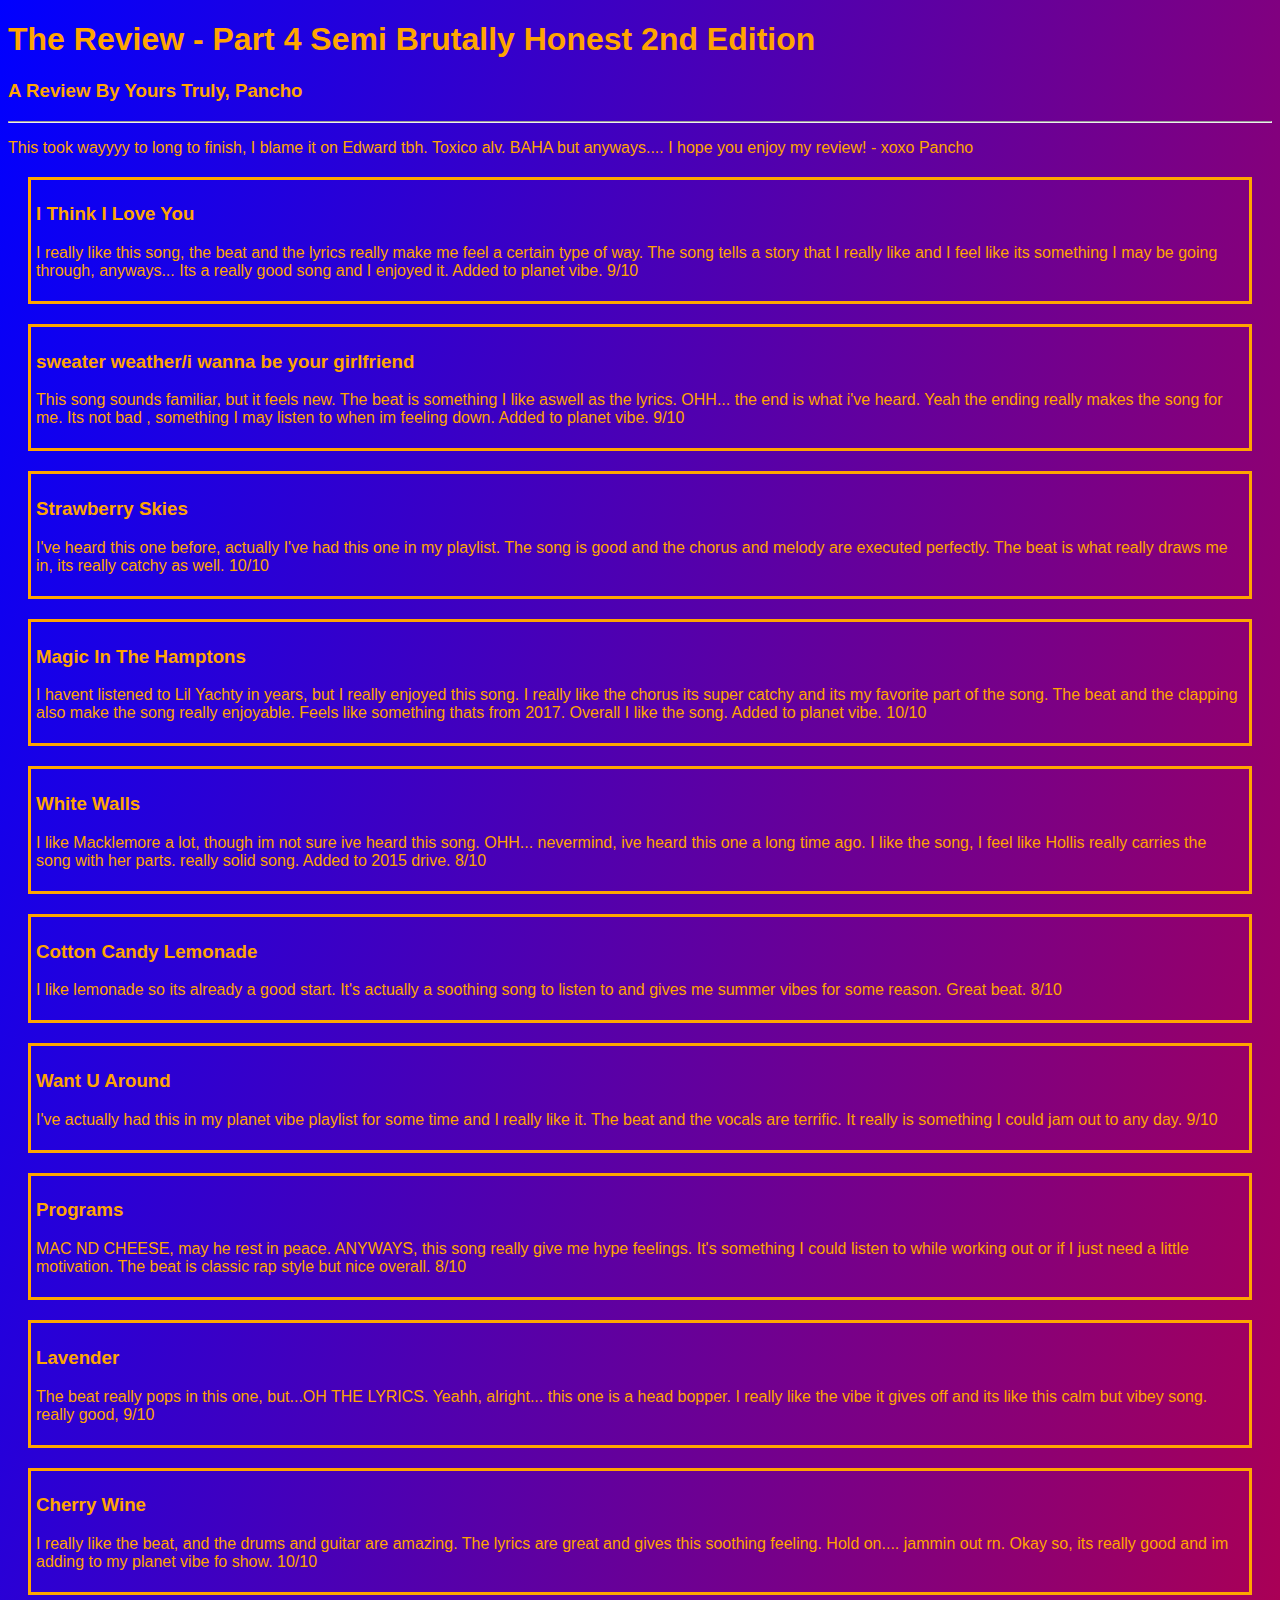
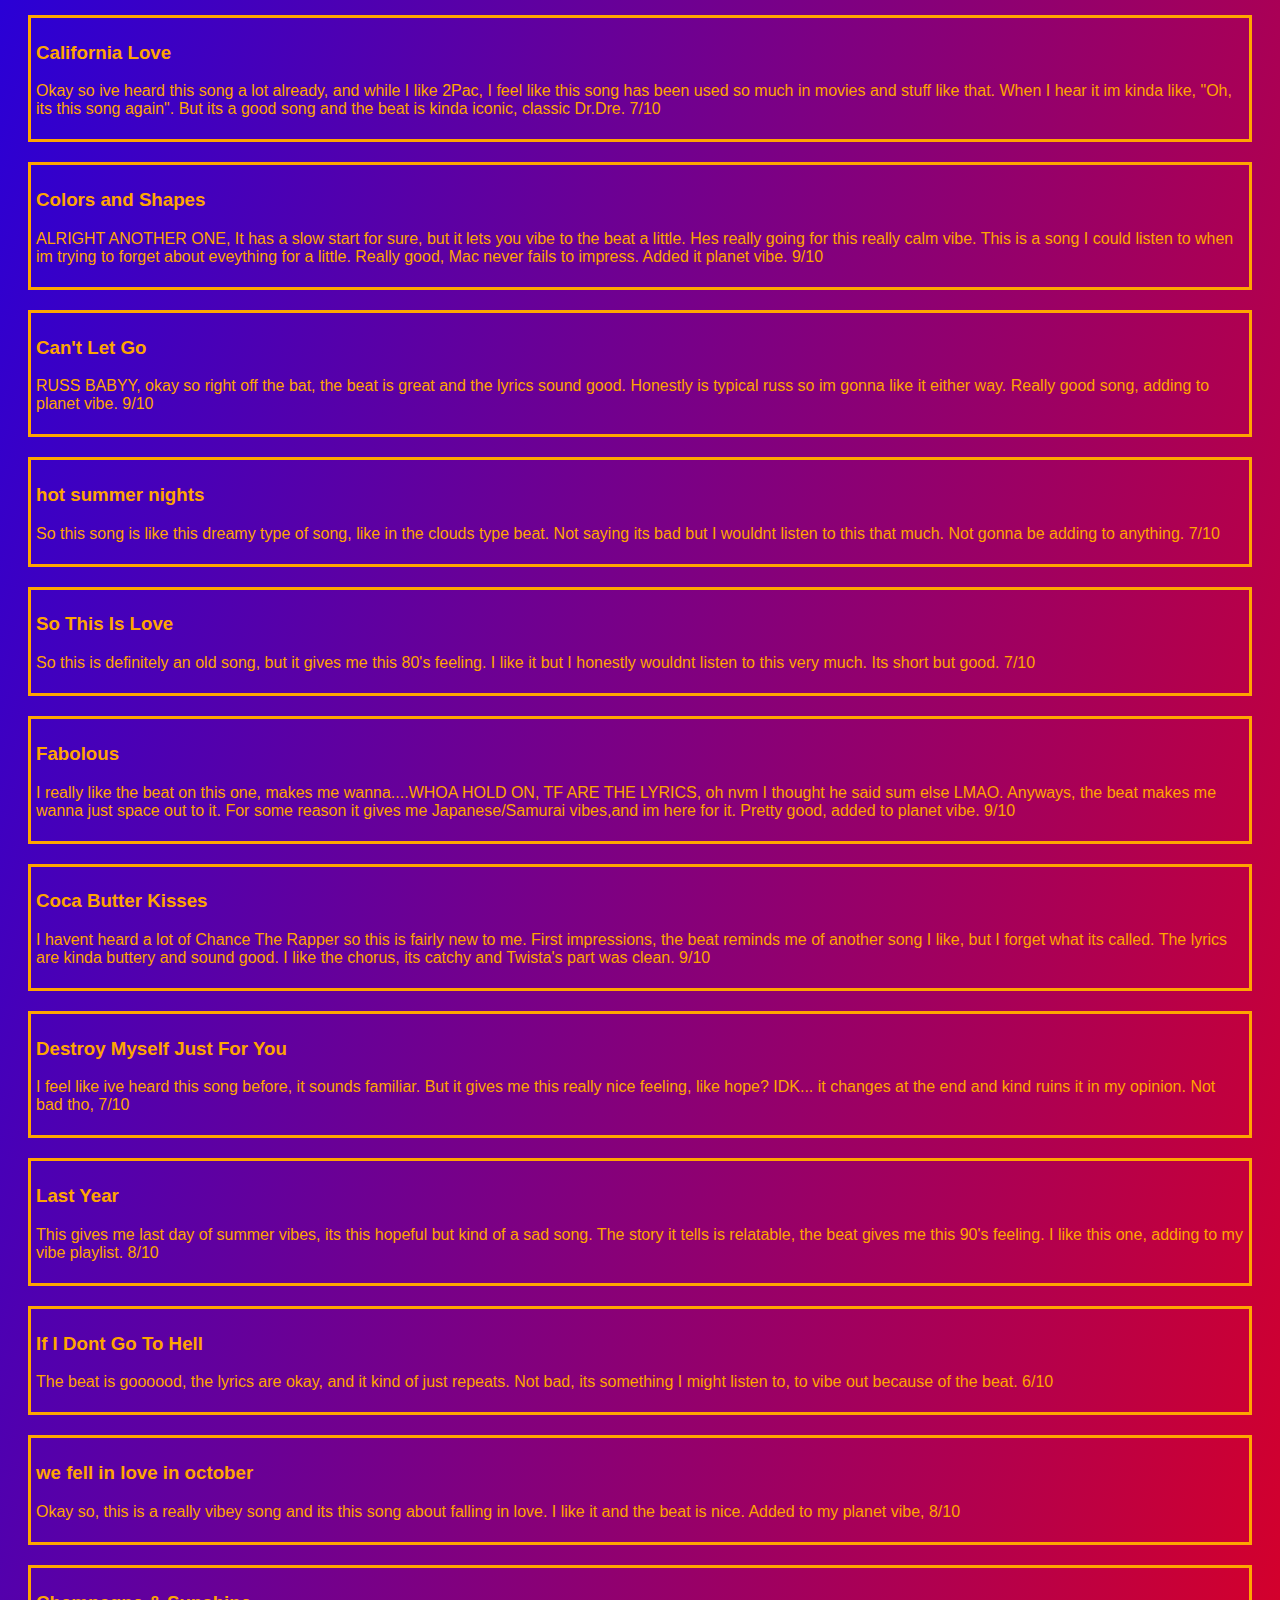
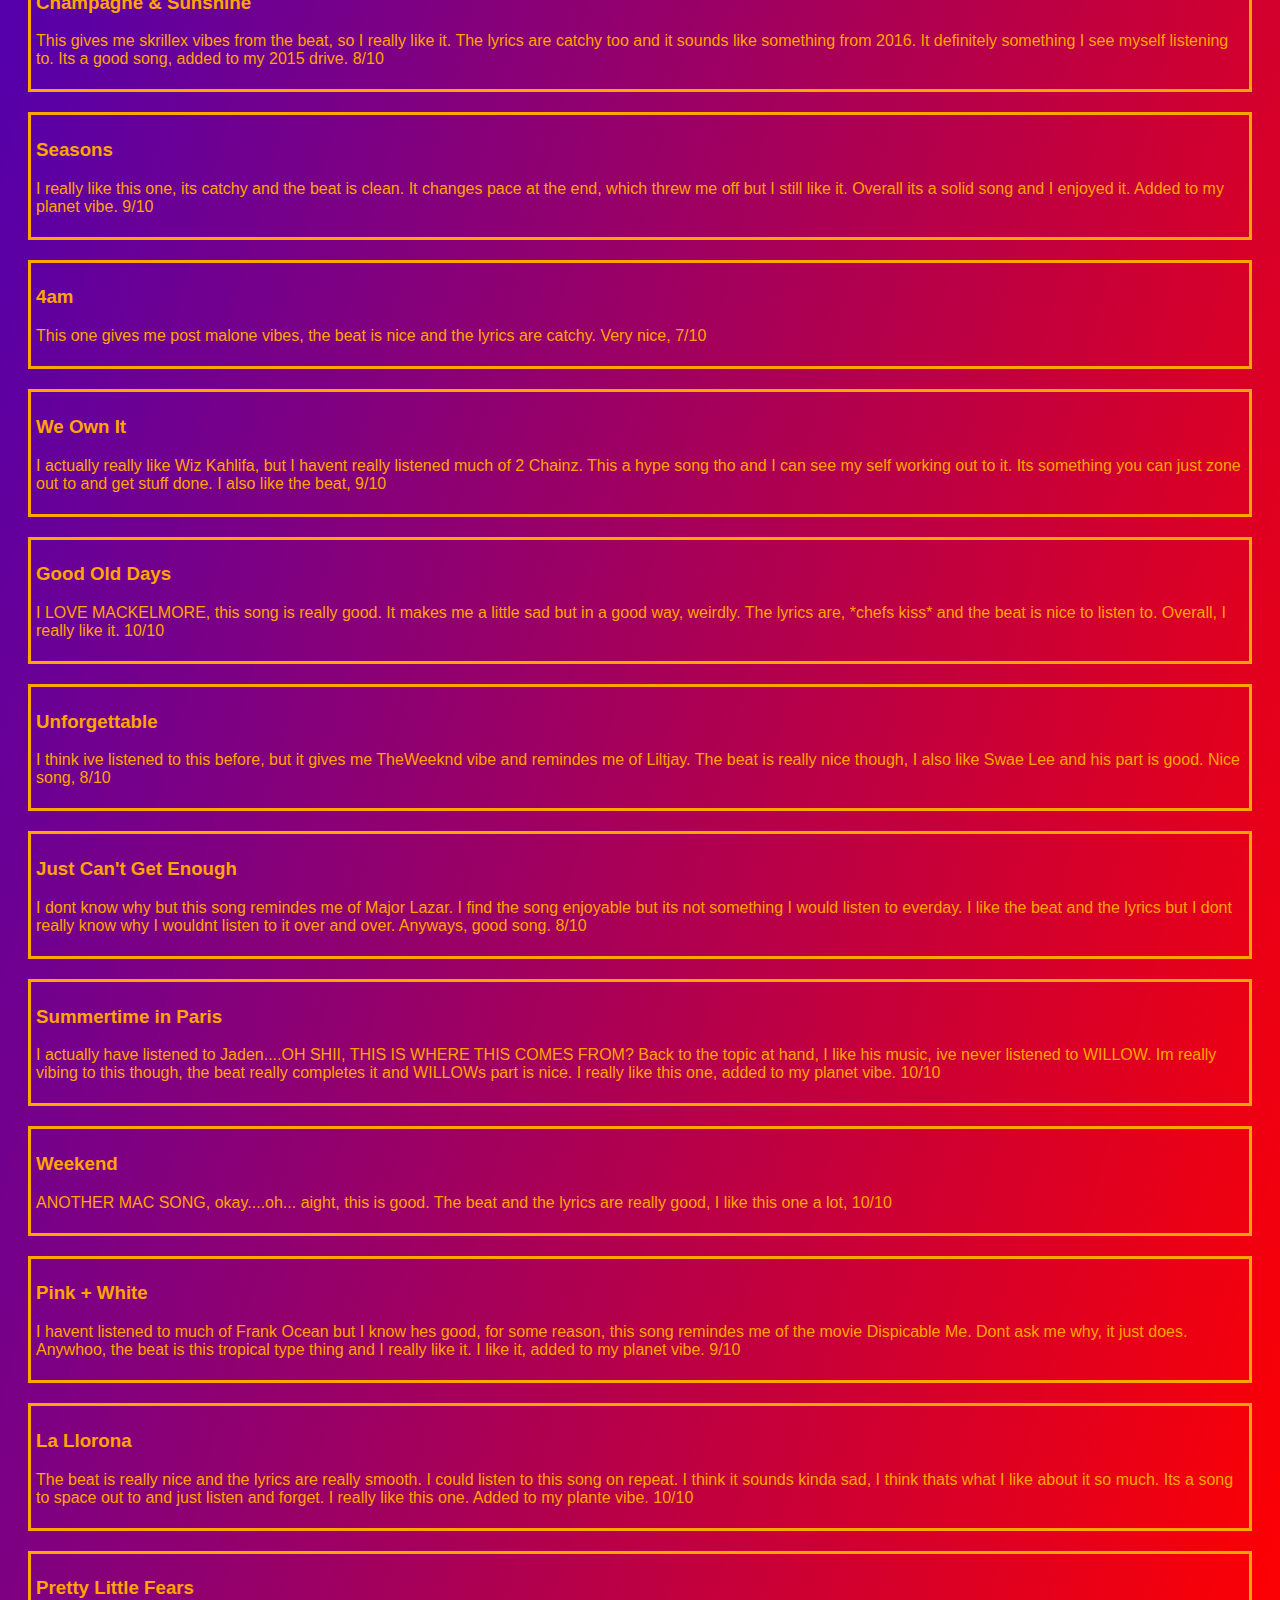
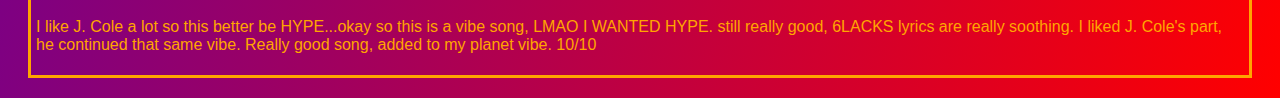
<file: index.html>
<!DOCTYPE html>
<html lang="en">
<head>
    <meta charset="UTF-8">
    <meta http-equiv="X-UA-Compatible" content="IE=edge">
    <meta name="viewport" content="width=device-width, initial-scale=1.0">
    <title>For Jackies Eyes Only</title>
    <link href="styles.css"rel="stylesheet">
</head>
<body>
    <h1> The Review - Part 4 Semi Brutally Honest 2nd Edition </h1>
    <h3>A Review By Yours Truly, Pancho</h3>
    <hr>
    <p>
        This took wayyyy to long to finish, I blame it on Edward tbh. Toxico alv. BAHA but anyways.... I hope you enjoy my review! - xoxo Pancho
    </p>
<div><h3> I Think I Love You</h3>
<p>
    I really like this song, the beat and the lyrics really make me feel a certain type of way. The song tells a story that I really like and I feel like
    its something I may be going through, anyways... Its a really good song and I enjoyed it. Added to planet vibe. 9/10
</p></div>
<div><h3>sweater weather/i wanna be your girlfriend </h3>
<p> 
    This song sounds familiar, but it feels new. The beat is something I like aswell as the lyrics. OHH... the end is what i've heard. Yeah the ending 
    really makes the song for me. Its not bad , something I may listen to when im feeling down. Added to planet vibe. 9/10
</p> </div>
<div><h3> Strawberry Skies </h3>
<p>
I've heard this one before, actually I've had this one in my playlist. The song is good and the chorus and melody are executed perfectly. The beat is what really
draws me in, its really catchy as well. 10/10
</p></div>
<div><h3>Magic In The Hamptons</h3>
<p>
I havent listened to Lil Yachty in years, but I really enjoyed this song. I really like the chorus its super catchy and its my 
favorite part of the song. The beat and the clapping also make the song really enjoyable. Feels like something thats from 2017. Overall I like the 
song. Added to planet vibe. 10/10
</p></div>
<div><h3> White Walls</h3>
<p>
    I like Macklemore a lot, though im not sure ive heard this song. OHH... nevermind, ive heard this one a long time ago. I like the song, I feel like Hollis really
    carries the song with her parts. really solid song. Added to 2015 drive. 8/10
</p></div>
<div><h3> Cotton Candy Lemonade</h3>
<p>
I like lemonade so its already a good start. It's actually a soothing song to listen to and gives me summer vibes for some reason. Great
beat. 8/10
</p></div>
<div><h3> Want U Around</h3>
<p>
I've actually had this in my planet vibe playlist for some time and I really like it. The beat and the vocals are terrific. It really is something
I could jam out to any day. 9/10
</p></div>
<div><h3>Programs</h3>
<p>
MAC ND CHEESE, may he rest in peace. ANYWAYS, this song really give me hype feelings. It's something I could listen to while working out or if I just
need a little motivation. The beat is classic rap style but nice overall. 8/10
</p></div>
<div><h3>Lavender</h3>
<p>
The beat really pops in this one, but...OH THE LYRICS. Yeahh, alright... this one is a head bopper. I really like the vibe it gives off and its 
like this calm but vibey song. really good, 9/10
</p></div>
<div><h3>Cherry Wine</h3>
<p>
I really like the beat, and the drums and guitar are amazing. The lyrics are great and gives this soothing feeling. Hold on.... jammin out rn. Okay so,
its really good and im adding to my planet vibe fo show. 10/10
</p></div>
<div><h3> California Love</h3>
<p>
Okay so ive heard this song a lot already, and while I like 2Pac, I feel like this song has been used so much in movies and stuff like that. When I hear it
im kinda like, "Oh, its this song again". But its a good song and the beat is kinda iconic, classic Dr.Dre. 7/10
</p></div>
<div><h3> Colors and Shapes</h3>
<p>
ALRIGHT ANOTHER ONE, It has a slow start for sure, but it lets you vibe to the beat a little. Hes really going for this really calm vibe. This is a song I could listen to
when im trying to forget about eveything for a little. Really good, Mac never fails to impress. Added it planet vibe. 9/10
</p></div>
<div><h3> Can't Let Go</h3>
<p>
RUSS BABYY, okay so right off the bat, the beat is great and the lyrics sound good. Honestly is typical russ so im gonna like it either way. 
Really good song, adding to planet vibe. 9/10
</p></div>
<div><h3> hot summer nights</h3>
<p>
So this song is like this dreamy type of song, like in the clouds type beat. Not saying its bad but I wouldnt listen to this that much. Not gonna be adding to anything. 7/10
</p></div>
<div><h3> So This Is Love </h3>
<p>
So this is definitely an old song, but it gives me this 80's feeling. I like it but I honestly wouldnt listen to this very much. Its short but good. 7/10
</p></div>
<div><h3> Fabolous</h3>
<p>
I really like the beat on this one, makes me wanna....WHOA HOLD ON, TF ARE THE LYRICS, oh nvm I thought he said sum else LMAO. Anyways, the beat makes
me wanna just space out to it. For some reason it gives me Japanese/Samurai vibes,and im here for it. Pretty good, added to planet vibe. 9/10
</p></div>
<div><h3> Coca Butter Kisses</h3>
<p>
I havent heard a lot of Chance The Rapper so this is fairly new to me. First impressions, the beat reminds me of another song I like, but I forget what its called.
The lyrics are kinda buttery and sound good. I like the chorus, its catchy and Twista's part was clean. 9/10
</p></div>
<div><h3> Destroy Myself Just For You</h3>
<p>
I feel like ive heard this song before, it sounds familiar. But it gives me this really nice feeling, like hope? IDK... it changes at the end and kind ruins it
in my opinion. Not bad tho, 7/10
</p></div>
<div><h3> Last Year</h3>
<p>
This gives me last day of summer vibes, its this hopeful but kind of a sad song. The story it tells is relatable, the beat gives me this 90's feeling. 
I like this one, adding to my vibe playlist. 8/10
</p></div>
<div><h3> If I Dont Go To Hell</h3>
<p>
The beat is goooood, the lyrics are okay, and it kind of just repeats. Not bad, its something I might listen to, to vibe out because of the beat. 6/10
</p></div>
<div><h3> we fell in love in october</h3>
<p>
Okay so, this is a really vibey song and its this song about falling in love. I like it and the beat is nice. Added to my planet vibe, 8/10
</p></div>
<div><h3> Champagne & Sunshine</h3>
<p>
This gives me skrillex vibes from the beat, so I really like it. The lyrics are catchy too and it sounds like something from 2016. It definitely something I see 
myself listening to. Its a good song, added to my 2015 drive. 8/10
</p></div>
<div><h3> Seasons</h3>
<p>
I really like this one, its catchy and the beat is clean. It changes pace at the end, which threw me off but I still like it. Overall its a solid song and I enjoyed it. Added to my planet vibe.
9/10
</p></div>
<div><h3> 4am</h3>
<p>
This one gives me post malone vibes, the beat is nice and the lyrics are catchy. Very nice, 7/10
</p></div>
<div><h3> We Own It</h3>
<p>
I actually really like Wiz Kahlifa, but I havent really listened much of 2 Chainz. This a hype song tho and I can see my self working out to it. Its 
something you can just zone out to and get stuff done. I also like the beat, 9/10
</p></div>
<div><h3> Good Old Days</h3>
<p>
I LOVE MACKELMORE, this song is really good. It makes me a little sad but in a good way, weirdly. The lyrics are, *chefs kiss* and the beat is nice to 
listen to. Overall, I really like it. 10/10
</p></div>
<div><h3> Unforgettable</h3>
<p>
I think ive listened to this before, but it gives me TheWeeknd vibe and remindes me of Liltjay. The beat is really nice though, I also like Swae Lee
and his part is good. Nice song, 8/10
</p></div>
<div><h3> Just Can't Get Enough</h3>
<p>
I dont know why but this song remindes me of Major Lazar. I find the song enjoyable but its not something I would listen to everday. I like the beat and the 
lyrics but I dont really know why I wouldnt listen to it over and over. Anyways, good song. 8/10
</p></div>
<div><h3>Summertime in Paris</h3>
<p>
I actually have listened to Jaden....OH SHII, THIS IS WHERE THIS COMES FROM? Back to the topic at hand, I like his music, ive never listened to 
WILLOW. Im really vibing to this though, the beat really completes it and WILLOWs part is nice. I really like this one, added to my planet vibe. 10/10
</p></div>
<div><h3> Weekend</h3>
<p>
ANOTHER MAC SONG, okay....oh... aight, this is good. The beat and the lyrics are really good, I like this one a lot, 10/10
</p></div>
<div><h3> Pink + White</h3>
<p>
I havent listened to much of Frank Ocean but I know hes good, for some reason, this song remindes me of the movie Dispicable Me. Dont ask me why, it just does.
Anywhoo, the beat is this tropical type thing and I really like it. I like it, added to my planet vibe. 9/10
</p></div>
<div><h3> La Llorona</h3>
    <p>
The beat is really nice and the lyrics are really smooth. I could listen to this song on repeat. I think it sounds kinda sad, I think thats what I like about it so much.
Its a song to space out to and just listen and forget. I really like this one. Added to my plante vibe. 10/10
    </p></div>
    <div><h3>Pretty Little Fears</h3>
        <p>
I like J. Cole a lot so this better be HYPE...okay so this is a vibe song, LMAO I WANTED HYPE. still really good, 6LACKS lyrics are really soothing.
I liked J. Cole's part, he continued that same vibe. Really good song, added to my planet vibe. 10/10
        </p></div>
</body>
</html>
</file>
<file: styles.css>
div{ border: solid;
 padding: 5px;
margin: 20px;
color:orange;
font-family:sans-serif
}
body{
    background-image: linear-gradient(to bottom right,blue,purple, red )
}
p{
    color:orange;
    font-family:sans-serif;
}
h1{
    color:orange;
    font-family:sans-serif;
}
h3{
    color:orange;
    font-family: sans-serif;
}

hr {  color:orange;
}
</file>
